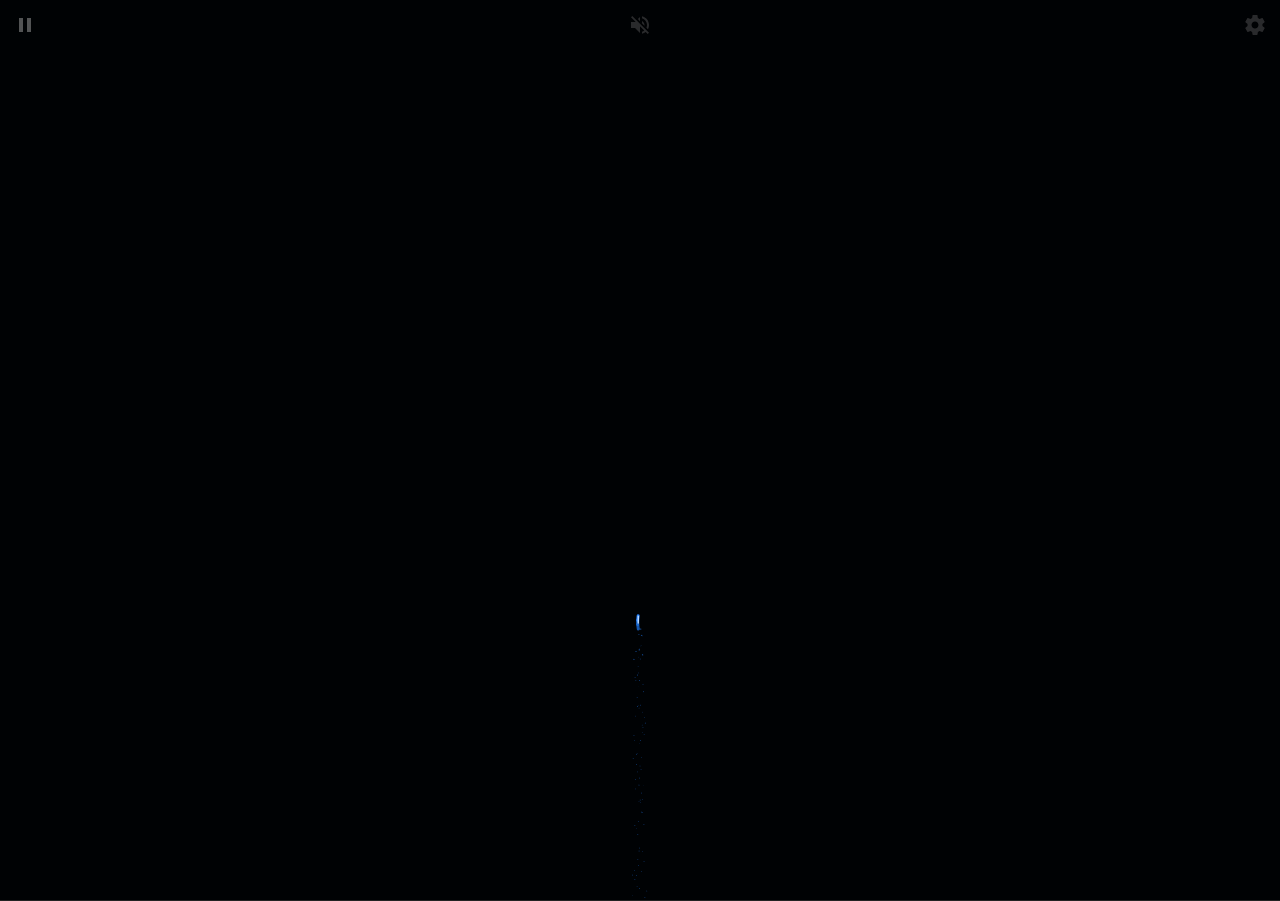
<file: phaohoa/index.html>
<!DOCTYPE html>
<html>
<head>
	<meta charset="utf-8">
	<title>Pháo hoa</title>
	<meta name="viewport" content="width=device-width, initial-scale=1, user-scalable=yes">
	<meta name="mobile-web-app-capable" content="yes">
	<meta name="apple-mobile-web-app-capable" content="yes">
	<meta name="theme-color" content="#000000">
	<link rel="shortcut icon" type="image/png" href="https://s3-us-west-2.amazonaws.com/s.cdpn.io/329180/firework-burst-icon-v2.png">
	<link rel="icon" type="image/png" href="https://s3-us-west-2.amazonaws.com/s.cdpn.io/329180/firework-burst-icon-v2.png">
	<link rel="apple-touch-icon-precomposed" href="https://s3-us-west-2.amazonaws.com/s.cdpn.io/329180/firework-burst-icon-v2.png">
	<meta name="msapplication-TileColor" content="#000000">
	<meta name="msapplication-TileImage" content="https://s3-us-west-2.amazonaws.com/s.cdpn.io/329180/firework-burst-icon-v2.png">
	<link href="https://fonts.googleapis.com/css?family=Russo+One" rel="stylesheet">
	
	<!-- SEO -->
	<meta http-equiv="content-language" content="vi" />
	<link rel = "canonical" href = "https://devforum.info/phaohoa/" />
	<link rel="alternate" href="https://devforum.info/phaohoa/" hreflang="vi-vn" />

	<meta property="og:image" content="https://devforum.info/uploads/post/phaohoa.png" />
	<meta property="og:title" content="Demo Pháo hoa - DevForum" />
	<meta property="og:type" content="article" />
	<meta property="og:url" content="https://devforum.info/phaohoa/" />
	<meta property="og:description" content="Code biểu diễn pháo hoa cực đẹp như thật bằng css và javascript - DevForum">

	<link rel="stylesheet" href="reset.min.css">
	<link rel="stylesheet" href="style.css">

</head>
<body>
	<!-- SVG Spritesheet -->
<div style="height: 0; width: 0; position: absolute; visibility: hidden;">
	<svg xmlns="http://www.w3.org/2000/svg">
		<symbol id="icon-play" viewBox="0 0 24 24">
			<path d="M8 5v14l11-7z"/>
		</symbol>
		<symbol id="icon-pause" viewBox="0 0 24 24">
			<path d="M6 19h4V5H6v14zm8-14v14h4V5h-4z"/>
		</symbol>
		<symbol id="icon-close" viewBox="0 0 24 24">
			<path d="M19 6.41L17.59 5 12 10.59 6.41 5 5 6.41 10.59 12 5 17.59 6.41 19 12 13.41 17.59 19 19 17.59 13.41 12z"/>
		</symbol>
		<symbol id="icon-settings" viewBox="0 0 24 24">
			<path d="M19.43 12.98c.04-.32.07-.64.07-.98s-.03-.66-.07-.98l2.11-1.65c.19-.15.24-.42.12-.64l-2-3.46c-.12-.22-.39-.3-.61-.22l-2.49 1c-.52-.4-1.08-.73-1.69-.98l-.38-2.65C14.46 2.18 14.25 2 14 2h-4c-.25 0-.46.18-.49.42l-.38 2.65c-.61.25-1.17.59-1.69.98l-2.49-1c-.23-.09-.49 0-.61.22l-2 3.46c-.13.22-.07.49.12.64l2.11 1.65c-.04.32-.07.65-.07.98s.03.66.07.98l-2.11 1.65c-.19.15-.24.42-.12.64l2 3.46c.12.22.39.3.61.22l2.49-1c.52.4 1.08.73 1.69.98l.38 2.65c.03.24.24.42.49.42h4c.25 0 .46-.18.49-.42l.38-2.65c.61-.25 1.17-.59 1.69-.98l2.49 1c.23.09.49 0 .61-.22l2-3.46c.12-.22.07-.49-.12-.64l-2.11-1.65zM12 15.5c-1.93 0-3.5-1.57-3.5-3.5s1.57-3.5 3.5-3.5 3.5 1.57 3.5 3.5-1.57 3.5-3.5 3.5z"/>
		</symbol>
		<symbol id="icon-sound-on" viewBox="0 0 24 24">
			<path d="M3 9v6h4l5 5V4L7 9H3zm13.5 3c0-1.77-1.02-3.29-2.5-4.03v8.05c1.48-.73 2.5-2.25 2.5-4.02zM14 3.23v2.06c2.89.86 5 3.54 5 6.71s-2.11 5.85-5 6.71v2.06c4.01-.91 7-4.49 7-8.77s-2.99-7.86-7-8.77z"/>
		</symbol>
		<symbol id="icon-sound-off" viewBox="0 0 24 24">
			<path d="M16.5 12c0-1.77-1.02-3.29-2.5-4.03v2.21l2.45 2.45c.03-.2.05-.41.05-.63zm2.5 0c0 .94-.2 1.82-.54 2.64l1.51 1.51C20.63 14.91 21 13.5 21 12c0-4.28-2.99-7.86-7-8.77v2.06c2.89.86 5 3.54 5 6.71zM4.27 3L3 4.27 7.73 9H3v6h4l5 5v-6.73l4.25 4.25c-.67.52-1.42.93-2.25 1.18v2.06c1.38-.31 2.63-.95 3.69-1.81L19.73 21 21 19.73l-9-9L4.27 3zM12 4L9.91 6.09 12 8.18V4z"/>
		</symbol>
	</svg>
</div>

<!-- App -->
<div class="container">
	<div class="loading-init">
		<div class="loading-init__header"><h1>Loading</h1></div>
		<h1><div class="loading-init__status">Demo Pháo hoa - DevForum</div></h1>
	</div>
	<div class="stage-container remove">
		<div class="canvas-container">
			<canvas id="trails-canvas"></canvas>
			<canvas id="main-canvas"></canvas>
		</div>

		<div class="controls">
			<div class="btn pause-btn">
				<svg fill="white" width="24" height="24"><use href="#icon-pause" xlink:href="#icon-pause"></use></svg>
			</div>
			<div class="btn sound-btn">
				<svg fill="white" width="24" height="24"><use href="#icon-sound-off" xlink:href="#icon-sound-off"></use></svg>
			</div>
			<div class="btn settings-btn">
				<svg fill="white" width="24" height="24"><use href="#icon-settings" xlink:href="#icon-settings"></use></svg>
			</div>

		</div>
		<div class="menu hide">
			<div class="menu__inner-wrap">
				<div class="btn btn--bright close-menu-btn">
					<svg fill="white" width="24" height="24"><use href="#icon-close" xlink:href="#icon-close"></use></svg>
				</div>
				<div class="menu__header">Settings</div>
				<div class="menu__subheader"><h1>Demo Pháo hoa - DevForum</h1></div>
				<form>
					<div class="form-option form-option--select">
						<label class="shell-type-label">Shell Type</label>
						<select class="shell-type"></select>
					</div>
					<div class="form-option form-option--select">
						<label class="shell-size-label">Shell Size</label>
						<select class="shell-size"></select>
					</div>
					<div class="form-option form-option--select">
						<label class="quality-ui-label">Quality</label>
						<select class="quality-ui"></select>
					</div>
					<div class="form-option form-option--select">
						<label class="sky-lighting-label">Sky Lighting</label>
						<select class="sky-lighting"></select>
					</div>
					<div class="form-option form-option--select">
						<label class="scaleFactor-label">Scale</label>
						<select class="scaleFactor"></select>
					</div>
					<div class="form-option form-option--checkbox">
						<label class="auto-launch-label">Auto Fire</label>
						<input class="auto-launch" type="checkbox" />
					</div>
					<div class="form-option form-option--checkbox form-option--finale-mode">
						<label class="finale-mode-label">Finale Mode</label>
						<input class="finale-mode" type="checkbox" />
					</div>
					<div class="form-option form-option--checkbox">
						<label class="hide-controls-label">Hide Controls</label>
						<input class="hide-controls" type="checkbox" />
					</div>
					<div class="form-option form-option--checkbox form-option--fullscreen">
						<label class="fullscreen-label">Fullscreen</label>
						<input class="fullscreen" type="checkbox" />
					</div>
					<div class="form-option form-option--checkbox">
						<label class="long-exposure-label">Open Shutter</label>
						<input class="long-exposure" type="checkbox" />
					</div>
				</form>
				
			</div>
		</div>
	</div>
	<div class="help-modal">
		<div class="help-modal__overlay"></div>
		<div class="help-modal__dialog">
			<div class="help-modal__header"></div>
			<div class="help-modal__body"></div>
			<button type="button" class="help-modal__close-btn">Close</button>
		</div>
	</div>
</div>

	<script src="fscreen.1.0.1.js"></script>
	<script src="Stage.0.1.4.js"></script>
	<script src="MyMath.js"></script>
	<script src="script.js"></script>
</body>
</html>
</file>
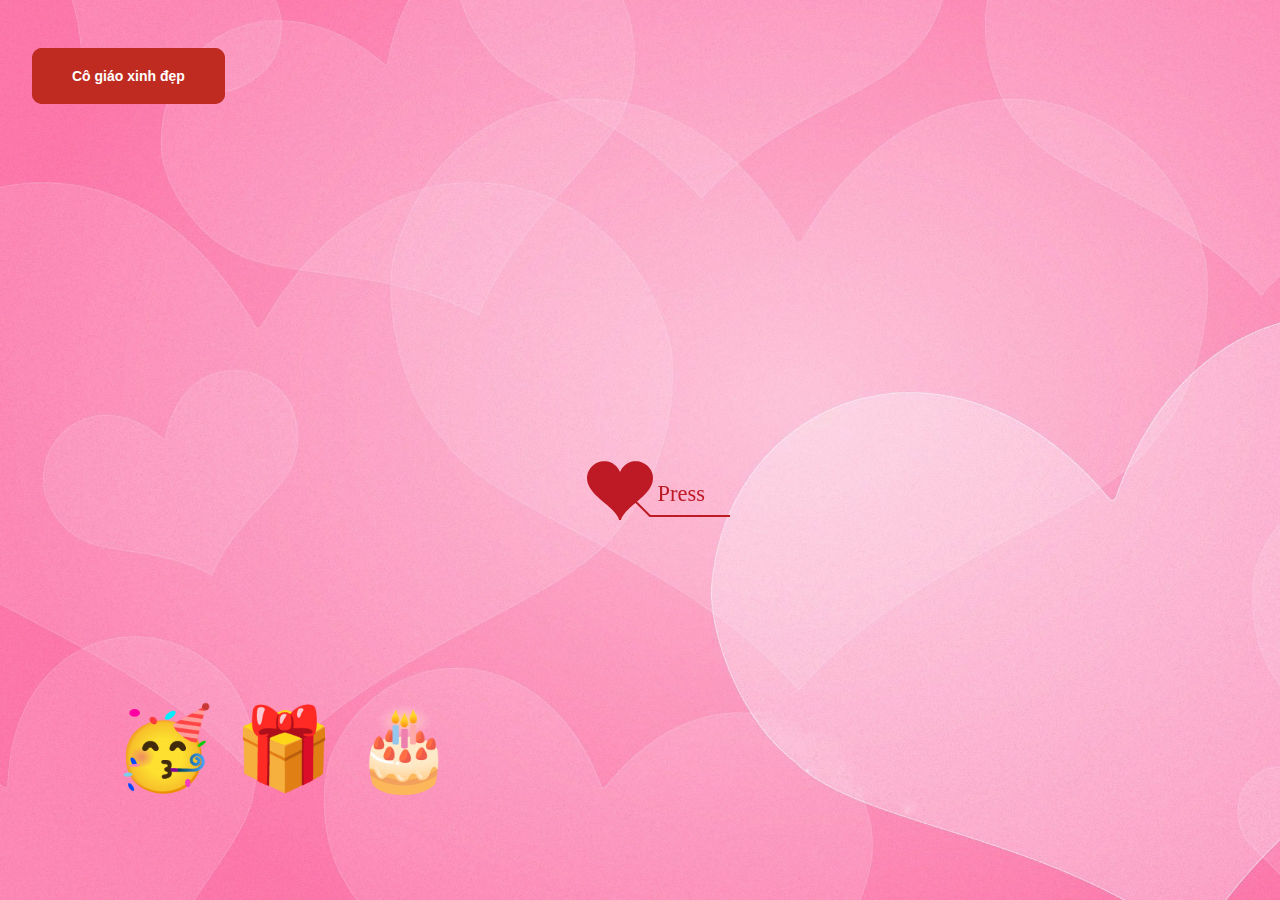
<file: timeline.html>
﻿﻿<!DOCTYPE html PUBLIC "-//W3C//DTD XHTML 1.0 Strict//EN" "http://www.w3.org/TR/xhtml1/DTD/xhtml1-strict.dtd">
<html xml:lang="en" xmlns="http://www.w3.org/1999/xhtml">
<head>
        <meta http-equiv="Content-Type" content="text/html; charset=UTF-8">
        <link rel="icon" type="image/png" href="./img/CILKGax.png">
        <!-- Tiêu đề của trang dòng thời gian -->
        <title>Countdown</title>
        <link type="text/css" rel="stylesheet" href="./css/default.css">
        <link type="text/css" rel="stylesheet" href="./css/rung.css">
        <link rel="stylesheet" href="./css/style.css">
        <script type="text/javascript" src="./js/jquery.min.js"></script>
        <script type="text/javascript" src="./js/jscex.min.js"></script>
        <script type="text/javascript" src="./js/jscex-parser.js"></script>
        <script type="text/javascript" src="./js/jscex-jit.js"></script>
        <script type="text/javascript" src="./js/jscex-builderbase.min.js"></script>
        <script type="text/javascript" src="./js/jscex-async.min.js"></script>
        <script type="text/javascript" src="./js/jscex-async-powerpack.min.js"></script>
        <script type="text/javascript" src="./js/functions.js" charset="utf-8"></script>
        <script type="text/javascript" src="./js/love.js" charset="utf-8"></script>
        <script type="text/javascript" src="./js/t.min.js" charset="utf-8"></script>
        <style type="text/css"></style>

</head>
    <body>
        <div class="buttons">
          <button class="glow-on-hover" type="button"><a href="gallery/index.html"> Cô giáo xinh đẹp</a></button>
        </div>
       
        <div id="main">
             <div id="wrap">
                <div id="text">
                    <div id="code">
                     <font><span class="say">Chúc mừng sinh nhật cô giáo 👩‍🏫</span><br>
                        <span class="say"> </span><br>
                        <span class="say">Chúc em tuổi mới trưởng thành hơn, xinh đẹp hơn và hạnh phúc hơn.</span><br>
                        <span class="say"> </span><br>
                        <span class="say">Luôn vững tay lái trên con thuyền tri thức nhé.</span><br>
                        <span class="say"> </span><br>
                        <span class="say"><span class="space"></span> -- Chúc em sinh nhật vui vẻ! --</span>
                     </font><br>
                     <img src="./img/8934.png_300.png" style="height: 255px; position: relative; margin-top: -20px; animation-name: mymove; animation-duration: 3s;">
                    </div>
                </div>
                <canvas id="canvas" width="1100" height="680"></canvas>
                <div id="clock-box">
                        <table id="countdown">
                        <tr id="countdown-timer">
                        <td><span id="days">x</span></td>
                        <td><span id="hours">x</span></td>
                        <td><span id="minutes">x</span></td>
                        <td><span id="seconds">x</span></td>
                        </tr>
                        <tr id="countdown-labels">
                        <td><span>Days</span></td>
                        <td><span>Hours</span></td>
                        <td><span>Minutes</span></td>
                        <td><span>Seconds</span></td>
                        </tr>
                        </table>
                </div>
                <div id="content" class="emoji">
                    <span>🥳</span>
                    <a href="phaohoa/index.html"><span>🎁</span></a>
                    <span>🎂</span>
                   
                </div>
             </div>
        </div>

    <!-- Phần nhạc -->
    <audio id="player" autoplay loop>
        <source src="./music/music.mp3" type="audio/mp3" />
    </audio>
  <!-- Phần đồng hồ đếm ngược -->
 <script>

const storeOpening = new Date('September 06, 2025 00:00:00');

// Sets the coundown upon page load:
setCountdown(storeOpening);

// Sets the countdown after every second:
setInterval(function() {
    setCountdown(storeOpening);
},1000);

setCountdown(storeOpening); // Calls setCoundown once

function setCountdown(countingDownTime) {

    let now = new Date();

    let timeRemaining = countingDownTime - now;

    console.log(timeRemaining); // timeRemaining is time left in milliseconds!

    // Now to convert this into time remaining in regular units

    // Seconds
    let seconds = Math.floor(timeRemaining / 1000);
    // Minutes
    let minutes = Math.floor(timeRemaining / (1000*60));
    // Hours 
    let hours = Math.floor(timeRemaining / (1000*60*60));
    // Days
    let days = Math.floor(timeRemaining / (1000*60*60*24));

    console.log(days, hours, minutes, seconds); // Absolute time left in each unit!

    // Now subtract the bigger units of time from the smaller ones

    let daysToDisplay = days;

    // Subtract 24 hours for every day remaining from the hour count
    let hoursToDisplay = hours - (days * 24);
    // Subtract 60 minutes for every hour remaining from the minute count
    let minutesToDisplay = minutes - ( hours * 60 );
    // Subtract 60 seconds for every minute remaining from the seconds count
    let secondsToDisplay = seconds - ( minutes * 60 );

    console.log(daysToDisplay, hoursToDisplay, minutesToDisplay, secondsToDisplay);
    // Countdown now in displayable format!

    // Print to DOM
    const daysEl = document.getElementById('days');
    const hoursEl = document.getElementById('hours');
    const minutesEl = document.getElementById('minutes');
    const secondsEl = document.getElementById('seconds');

    daysEl.textContent = daysToDisplay;
    hoursEl.textContent = hoursToDisplay;
    minutesEl.textContent = minutesToDisplay;
    secondsEl.textContent = secondsToDisplay;
     if (timeRemaining < 0) {
          // document.getElementById("clock-box").style.display = "none";
          // document.getElementById("content").style.display = "block";
          $("#clock-box").hide();
          $("#content").fadeIn("slow");
            // setTimeout(function() {
            // window.location.href = './phaohoa/index.html';
            // }, 1000);     
      }  

}
</script>
    <script>
    (function(){
        var canvas = $('#canvas');
        
        if (!canvas[0].getContext) {
            $("#error").show();
            return false;
        }   
        var width = canvas.width();
        var height = canvas.height();        
        canvas.attr("width", width);
        canvas.attr("height", height);
        var opts = {
            seed: {
                x: width / 2 - 20,
                color: "rgb(190, 26, 37)",
                scale: 2
            },
            branch: [
                [535, 680, 570, 250, 500, 200, 30, 100, [
                    [540, 500, 455, 417, 340, 400, 13, 100, [
                        [450, 435, 434, 430, 394, 395, 2, 40]
                    ]],
                    [550, 445, 600, 356, 680, 345, 12, 100, [
                        [578, 400, 648, 409, 661, 426, 3, 80]
                    ]],
                    [539, 281, 537, 248, 534, 217, 3, 40],
                    [546, 397, 413, 247, 328, 244, 9, 80, [
                        [427, 286, 383, 253, 371, 205, 2, 40],
                        [498, 345, 435, 315, 395, 330, 4, 60]
                    ]],
                    [546, 357, 608, 252, 678, 221, 6, 100, [
                        [590, 293, 646, 277, 648, 271, 2, 80]
                    ]]
                ]] 
            ],
            bloom: {
                num: 700,
                width: 1080,
                height: 650,
            },
            footer: {
                width: 1200,
                height: 5,
                speed: 10,
            }
        }

        var tree = new Tree(canvas[0], width, height, opts);
        var seed = tree.seed;
        var foot = tree.footer;
        var hold = 1;

        canvas.click(function(e) {
            var offset = canvas.offset(), x, y;
            x = e.pageX - offset.left;
            y = e.pageY - offset.top;
            if (seed.hover(x, y)) {
                hold = 0; 
                canvas.unbind("click");
                canvas.unbind("mousemove");
                canvas.removeClass('hand');
            }
        }).mousemove(function(e){
            var offset = canvas.offset(), x, y;
            x = e.pageX - offset.left;
            y = e.pageY - offset.top;
            canvas.toggleClass('hand', seed.hover(x, y));
        });

        var seedAnimate = eval(Jscex.compile("async", function () {
            seed.draw();
            while (hold) {
                $await(Jscex.Async.sleep(10));
            }
            while (seed.canScale()) {
                seed.scale(0.95);
                $await(Jscex.Async.sleep(10));
            }
            while (seed.canMove()) {
                seed.move(0, 2);
                foot.draw();
                $await(Jscex.Async.sleep(10));
            }
        }));

        var growAnimate = eval(Jscex.compile("async", function () {
            do {
                tree.grow();
                $await(Jscex.Async.sleep(10));
            } while (tree.canGrow());
        }));

        var flowAnimate = eval(Jscex.compile("async", function () {
            do {
                tree.flower(2);
                $await(Jscex.Async.sleep(10));
            } while (tree.canFlower());
        }));

        var moveAnimate = eval(Jscex.compile("async", function () {
            tree.snapshot("p1", 240, 0, 610, 680);
            while (tree.move("p1", 500, 0)) {
                foot.draw();
                $await(Jscex.Async.sleep(10));
            }
            foot.draw();
            tree.snapshot("p2", 500, 0, 610, 680);
            canvas.parent().css("background", "url(" + tree.toDataURL('image/png') + ")");
            // canvas.css("background", "#ffe");
            $await(Jscex.Async.sleep(300));
            canvas.css("background", "none");
        }));

        var jumpAnimate = eval(Jscex.compile("async", function () {
            var ctx = tree.ctx;
            while (true) {
                tree.ctx.clearRect(0, 0, width, height);
                tree.jump();
                foot.draw();
                $await(Jscex.Async.sleep(25));
            }
        }));

        var textAnimate = eval(Jscex.compile("async", function () {
            // var start_date  = Date.now();
            // var together = new Date();
            // var year = 2005, month = 08, day = 01;  // 5. thay đổi ngày tháng năm yêu nhau tại đây hoặc ngày sinh của người mà bạn muốn chúc 03/12/
            
            // var end_date = new Date(new Date(year, month, day));
            
            // total_months = (end_date.getFullYear() - start_date.getFullYear())*12 + (end_date.getMonth() - start_date.getMonth())
            $("#code").t();
            $("#clock-box").fadeIn(500);
        }));

        var runAsync = eval(Jscex.compile("async", function () {
            $await(seedAnimate());
            $await(growAnimate());
            $await(flowAnimate());
            $await(moveAnimate());
            textAnimate().start();
            $await(jumpAnimate());      
        }));
        runAsync().start();
    })();
    </script>
</div>
</body>
</html>
</file>
<file: phaohoa/style.css>
* {
  position: relative;
  box-sizing: border-box;
}

html,
body {
  height: 100%;
}

html {
  background-color: #000;
}

body {
  overflow: hidden;
  color: rgba(255, 255, 255, 0.5);
  font-family: "Russo One", arial, sans-serif;
  line-height: 1.25;
  letter-spacing: 0.06em;
}

.hide {
  opacity: 0;
  visibility: hidden;
}

.remove {
  display: none !important;
}

.blur {
  -webkit-filter: blur(12px);
          filter: blur(12px);
}

.container {
  height: 100%;
  display: flex;
  justify-content: center;
  align-items: center;
}

.loading-init {
  width: 100%;
  align-self: center;
  text-align: center;
  text-transform: uppercase;
}
.loading-init__header {
  font-size: 2.2em;
}
.loading-init__status {
  margin-top: 1em;
  font-size: 0.8em;
  opacity: 0.75;
}

.stage-container {
  overflow: hidden;
  box-sizing: initial;
  border: 1px solid #222;
  margin: -1px;
}
@media (max-width: 840px) {
  .stage-container {
    border: none;
    margin: 0;
  }
}

.canvas-container {
  width: 100%;
  height: 100%;
  transition: -webkit-filter 0.3s;
  transition: filter 0.3s;
  transition: filter 0.3s, -webkit-filter 0.3s;
}
.canvas-container canvas {
  position: absolute;
  mix-blend-mode: lighten;
  -webkit-transform: translateZ(0);
          transform: translateZ(0);
}

.controls {
  position: absolute;
  top: 0;
  width: 100%;
  padding-bottom: 50px;
  display: flex;
  justify-content: space-between;
  transition: opacity 0.3s, visibility 0.3s;
}
@media (min-width: 840px) {
  .controls {
    visibility: visible;
  }
  .controls.hide:hover {
    opacity: 1;
  }
}

.menu {
  position: absolute;
  top: 0;
  bottom: 0;
  left: 0;
  right: 0;
  background-color: rgba(0, 0, 0, 0.42);
  transition: opacity 0.3s, visibility 0.3s;
}
.menu__inner-wrap {
  display: flex;
  flex-direction: column;
  justify-content: center;
  align-items: center;
  position: absolute;
  top: 0;
  bottom: 0;
  left: 0;
  right: 0;
  transition: opacity 0.3s;
}
.menu__header {
  margin-top: auto;
  margin-bottom: 8px;
  padding-top: 16px;
  font-size: 2em;
  text-transform: uppercase;
}
.menu__subheader {
  margin-bottom: auto;
  padding-bottom: 12px;
  font-size: 0.86em;
  opacity: 0.8;
}
.menu form {
  width: 100%;
  max-width: 400px;
  padding: 0 10px;
  overflow: auto;
  -webkit-overflow-scrolling: touch;
}
.menu .form-option {
  display: flex;
  align-items: center;
  margin: 16px 0;
  transition: opacity 0.3s;
}
.menu .form-option label {
  display: block;
  width: 50%;
  padding-right: 12px;
  text-align: right;
  text-transform: uppercase;
  -webkit-user-select: none;
     -moz-user-select: none;
      -ms-user-select: none;
          user-select: none;
}
.menu .form-option--select select {
  display: block;
  width: 50%;
  height: 30px;
  font-size: 1rem;
  font-family: "Russo One", arial, sans-serif;
  color: rgba(255, 255, 255, 0.5);
  letter-spacing: 0.06em;
  background-color: transparent;
  border: 1px solid rgba(255, 255, 255, 0.5);
}
.menu .form-option--select select option {
  background-color: black;
}
.menu .form-option--checkbox input {
  display: block;
  width: 26px;
  height: 26px;
  margin: 0;
  opacity: 0.5;
}
@media (max-width: 840px) {
  .menu .form-option select, .menu .form-option input {
    outline: none;
  }
}

.close-menu-btn {
  position: absolute;
  top: 0;
  right: 0;
}

.btn {
  opacity: 0.16;
  width: 50px;
  height: 50px;
  display: flex;
  -webkit-user-select: none;
     -moz-user-select: none;
      -ms-user-select: none;
          user-select: none;
  cursor: default;
  transition: opacity 0.3s;
}
.btn--bright {
  opacity: 0.5;
}
@media (min-width: 840px) {
  .btn:hover {
    opacity: 0.32;
  }
  .btn--bright:hover {
    opacity: 0.75;
  }
}
.btn svg {
  display: block;
  margin: auto;
}

.credits {
  margin-top: auto;
  margin-bottom: 10px;
  padding-top: 6px;
  font-size: 0.8em;
  opacity: 0.75;
}
.credits a {
  color: rgba(255, 255, 255, 0.5);
  text-decoration: none;
}
.credits a:hover, .credits a:active {
  color: rgba(255, 255, 255, 0.75);
  text-decoration: underline;
}

.help-modal {
  display: flex;
  justify-content: center;
  align-items: center;
  position: fixed;
  top: 0;
  bottom: 0;
  left: 0;
  right: 0;
  visibility: hidden;
  transition-property: visibility;
  transition-duration: 0.25s;
}
.help-modal__overlay {
  position: absolute;
  top: 0;
  bottom: 0;
  left: 0;
  right: 0;
  opacity: 0;
  transition-property: opacity;
  transition-timing-function: ease-in;
  transition-duration: 0.25s;
}
.help-modal__dialog {
  display: flex;
  flex-direction: column;
  align-items: center;
  max-width: 400px;
  max-height: calc(100vh - 100px);
  margin: 10px;
  padding: 20px;
  border-radius: 0.3em;
  background-color: rgba(0, 0, 0, 0.4);
  opacity: 0;
  -webkit-transform: scale(0.9, 0.9);
          transform: scale(0.9, 0.9);
  transition-property: opacity, -webkit-transform;
  transition-property: opacity, transform;
  transition-property: opacity, transform, -webkit-transform;
  transition-timing-function: ease-in;
  transition-duration: 0.25s;
}
@media (min-width: 840px) {
  .help-modal__dialog {
    font-size: 1.25rem;
    max-width: 500px;
  }
}
.help-modal__header {
  font-size: 1.75em;
  text-transform: uppercase;
  text-align: center;
}
.help-modal__body {
  overflow-y: auto;
  -webkit-overflow-scrolling: touch;
  margin: 1em 0;
  padding: 1em 0;
  border-top: 1px solid rgba(255, 255, 255, 0.25);
  border-bottom: 1px solid rgba(255, 255, 255, 0.25);
  line-height: 1.5;
  color: rgba(255, 255, 255, 0.75);
}
.help-modal__close-btn {
  flex-shrink: 0;
  outline: none;
  border: none;
  border-radius: 2px;
  padding: 0.25em 0.75em;
  margin-top: 0.36em;
  font-family: "Russo One", arial, sans-serif;
  font-size: 1em;
  color: rgba(255, 255, 255, 0.5);
  text-transform: uppercase;
  letter-spacing: 0.06em;
  background-color: rgba(255, 255, 255, 0.25);
  transition: color 0.3s, background-color 0.3s;
}
.help-modal__close-btn:hover, .help-modal__close-btn:active, .help-modal__close-btn:focus {
  color: #FFF;
  background-color: #09F;
}
.help-modal.active {
  visibility: visible;
  transition-duration: 0.4s;
}
.help-modal.active .help-modal__overlay {
  opacity: 1;
  transition-timing-function: ease-out;
  transition-duration: 0.4s;
}
.help-modal.active .help-modal__dialog {
  opacity: 1;
  -webkit-transform: scale(1, 1);
          transform: scale(1, 1);
  transition-timing-function: ease-out;
  transition-duration: 0.4s;
}
</file>
<file: css/default.css>
body {
    margin: 0;
    padding: 0;
    /* Ảnh nền của trang thứ 2 nếu bạn muốn thay đổi thì nó tại đây */
    background-image: url("../img/9SHW2XH.jpg");
    background-size: cover;
    background-repeat: no-repeat;
    font-size: 14px;
    font-family: "sans-serif", "sans-serif", sans-serif;
    color: #ab4d4d;
    overflow: auto;
}
a {
    color: #00ff45;
    font-size: 14px;
    text-decoration: none;
}
#main {
    width: 100%;
}
#wrap {
    position: relative;
    margin: 0 auto;
    width: 1100px;
    height: 680px;
    margin-top: 10px;
}
#text {
    width: 400px;
    height: 425px;
    left: 60px;
    /*top: 80px;*/
    position: absolute;
}
#code {
    margin-left: -50px;
    display: none;
    font-size: 25px;
    font-weight: bold;
    width: 520px;
    color: #b71a6adb;
    font-family: Courier New Courier;
}
#clock-box {
    position: absolute;
    margin-left: -20px;
    top: 530px;
  /*  font-size: 28px;*/
/*    font-family: Courier New Courier;*/
    display: none;
}
/*#clock-box a {
    font-size: 28px;
    text-decoration: none;
}*/
/*#clock {
    margin-left: 48px;
}*/
#clock .digit {
    font-size: 64px;
}
#canvas {
    margin: 0 auto;
    width: 1100px;
    height: 680px;
}
#error {
    margin: 0 auto;
    text-align: center;
    margin-top: 60px;
    display: none;
}
.hand {
    cursor: pointer;
}
.space {
    margin-right: 60px;
}
#countdown {
    text-align: center;
    margin: 1rem;
    display: flex;
    flex-direction: column;
    justify-content: center;
}
#countdown-timer span {
    font-size: 35px;
    font-weight: bold;
    display: inline-block;
    padding: 15px;
    width: 50px;
    margin: 0.5rem;
    background-color: rgb(255 219 219);
    border: 1px grey solid;
    border-radius: 5px;
    font-family: -apple-system, BlinkMacSystemFont, "Segoe UI", Roboto, Oxygen-Sans, Ubuntu, Cantarell, "Helvetica Neue", sans-serif;
}
#countdown-labels span{
    font-family: 'Candara', sans-serif;
    font-size: 20px;
    font-weight: bold;
    text-align: center;
}
#content {
    width: 520px;
    margin-top: -140px;
}
.emoji {
  display: none;
  padding: 1rem;
}
.emoji span {
  font-size: 5rem;
  padding: 0 .5rem;
}
@keyframes mymove {
  from {left: -20px;}
  to {left: 10px;}
}
</file>
<file: css/rung.css>
.rung{animation:code-pro-rung-lac 2s ease infinite}@-webkit-keyframes code-pro-rung-lac{0%{-webkit-transform:rotate(0) scale(1) skew(1deg)}10%{-webkit-transform:rotate(-25deg) scale(1) skew(1deg)}20%{-webkit-transform:rotate(25deg) scale(1) skew(1deg)}30%{-webkit-transform:rotate(-25deg) scale(1) skew(1deg)}40%{-webkit-transform:rotate(25deg) scale(1) skew(1deg)}50%{-webkit-transform:rotate(0) scale(1) skew(1deg)}100%{-webkit-transform:rotate(0) scale(1) skew(1deg)}}
</file>
<file: css/style.css>
@import url("https://fonts.googleapis.com/css2?family=Roboto:ital,wght@0,100;0,300;0,400;0,500;0,700;1,300;1,400&display=swap");
@import url('https://fonts.googleapis.com/css2?family=Orbitron&display=swap');
html {
    scroll-behavior: smooth;
    font-family: "Roboto", sans-serif;
}

a {
    text-decoration: none;
}

.page__main {
    /* Ảnh nền của trang đầu tiên nếu bạn muốn đổi thì đổi tại đây */
    background-image: url("../img/background.png");
    background-repeat: no-repeat;
    margin: 0;
    padding: 0;
    background-size: cover;
    background-position-y: -18rem;
}
.buttons {
    display: flex;
    column-gap: 3rem;
    padding: 2rem;
}
.buttons a {
    color: white;
}


.btn-bir:hover {
    background-position: right center;
    color: #fff;
    text-decoration: none;
}

.btn-bir {
    background-image: linear-gradient(
        to right,
        #314755 0%,
        #26a0da 51%,
        #314755 100%
    );
    margin: 10px;
    padding: 15px 45px;
    text-align: center;
    text-transform: uppercase;
    transition: 0.5s;
    background-size: 200% auto;
    color: white;
    box-shadow: 0 0 20px #eee;
    border-radius: 10px;
    display: block;
}

.btn-timeline {
    background-image: linear-gradient(
        to right,
        #da22ff 0%,
        #9733ee 51%,
        #da22ff 100%
    );
}
.btn-timeline {
    margin: 10px;
    padding: 15px 45px;
    text-align: center;
    text-transform: uppercase;
    transition: 0.5s;
    background-size: 200% auto;
    color: white;
    box-shadow: 0 0 20px #eee;
    border-radius: 10px;
    display: block;
}

.btn-timeline:hover {
    background-position: right center; 
    color: #fff;
    text-decoration: none;
}

.btn-gallery {
    background-image: linear-gradient(
        to right,
        #02aab0 0%,
        #00cdac 51%,
        #02aab0 100%
    );
}
.btn-gallery {
    margin: 10px;
    padding: 15px 30px;
    text-align: center;
    text-transform: uppercase;
    font-weight: bold;
    transition: 0.5s;
    background-size: 200% auto;
    color: white;
    box-shadow: 0 0 20px #eee;
    border-radius: 5px;
    display: block;
}

.btn-gallery:hover {
    background-position: right center; /* change the direction of the change here */
    color: #fff;
    text-decoration: none;
}

.cover {
    width: 240px;
    height: 240px;
   
    box-shadow: 0 0 30px #eee;
    position: absolute;
    margin-top: 3rem;
    left: calc(50% - 100px);
  
    border-radius: 120px;
    border: 5px solid rgb(255, 17, 0);
}
/**/
.glow-on-hover {
    padding: 20px 40px;  
    border: none;
    outline: none;
    color: #fff;
    background: rgb(191 43 33);
    cursor: pointer;
    position: relative;
    z-index: 0;
    border-radius: 10px;
    font-size: 30px;
    font-weight: bold;
}

.glow-on-hover:before {
    content: '';
    background: linear-gradient(45deg, #ff0000, #ff7300, #fffb00, #48ff00, #00ffd5, #002bff, #7a00ff, #ff00c8, #ff0000);
    position: absolute;
    top: -2px;
    left:-2px;
    background-size: 400%;
    z-index: -1;
    filter: blur(5px);
    width: calc(100% + 4px);
    height: calc(100% + 4px);
    animation: glowing 20s linear infinite;
    opacity: 0;
    transition: opacity .3s ease-in-out;
    border-radius: 10px;
}

.glow-on-hover:active {
    color: #000
}

.glow-on-hover:active:after {
    background: transparent;
}

.glow-on-hover:hover:before {
    opacity: 1;
}

.glow-on-hover:after {
    z-index: -1;
    content: '';
    position: absolute;
    width: 100%;
    height: 100%;
    background: rgb(191 43 33);
    left: 0;
    top: 0;
    border-radius: 10px;
}

@keyframes glowing {
    0% { background-position: 0 0; }
    50% { background-position: 400% 0; }
    100% { background-position: 0 0; }
}
</file>
